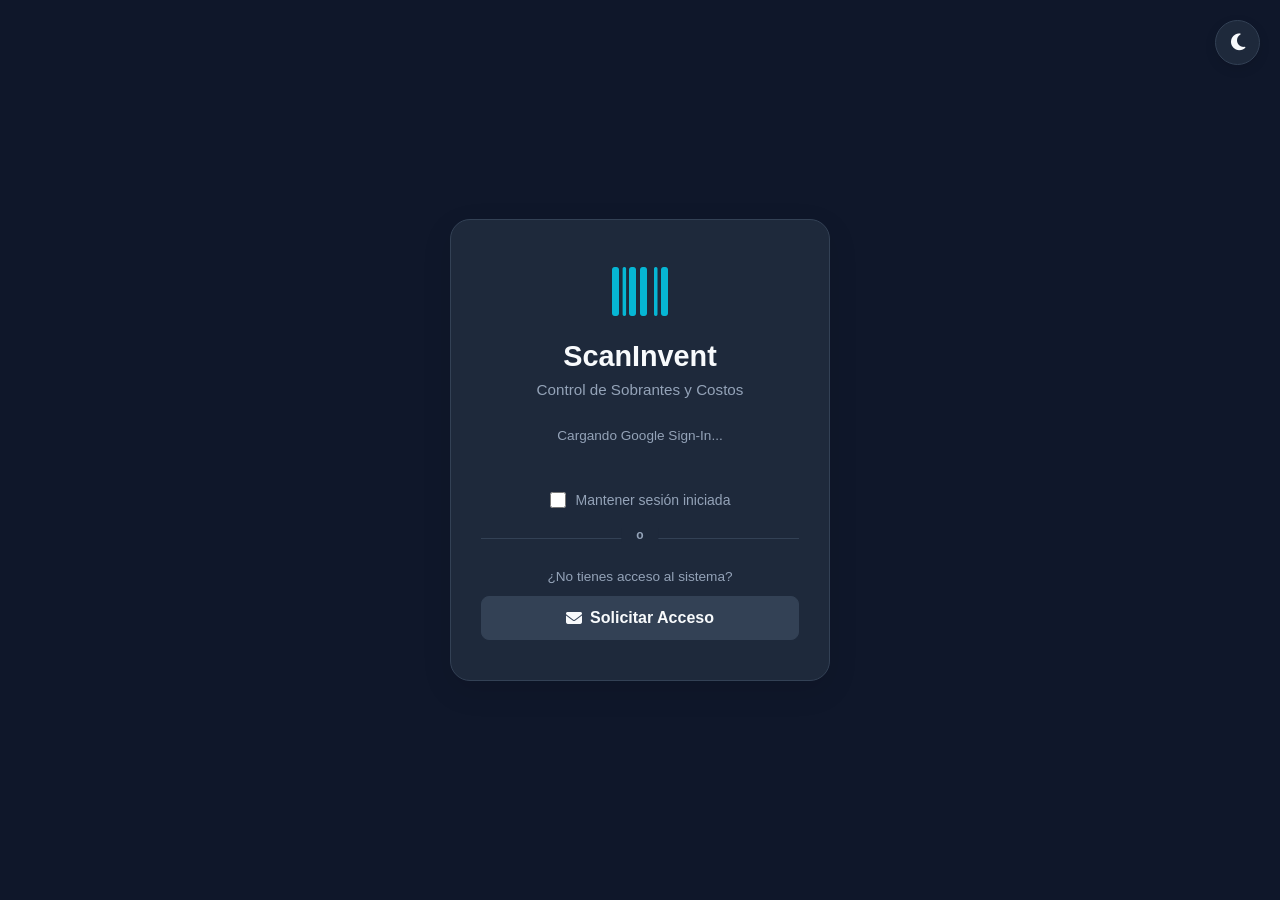
<file: index.html>
<!DOCTYPE html>
<html lang="es">
<head>
  <meta charset="UTF-8">
  <meta name="viewport" content="width=device-width, initial-scale=1.0, maximum-scale=1.0, user-scalable=no" />
  <title>ScanInvent | Login</title>
  <link rel="stylesheet" href="https://cdnjs.cloudflare.com/ajax/libs/font-awesome/6.4.0/css/all.min.css" />
  <link rel="stylesheet" href="./css/main.css">
</head>
<body class="login-body">
  
  <button class="theme-toggle" id="themeToggle" title="Cambiar tema">
    <i class="fa-solid fa-moon" id="themeIcon"></i>
  </button>

  <div class="login-card">
    <div class="brand-logo">
      <i class="fa-solid fa-barcode"></i>
    </div>
    
    <h2>ScanInvent</h2>
    <p>Control de Sobrantes y Costos</p>

    <div class="google-btn-wrapper" id="googleBtnContainer">
      <div style="color: var(--text-gray); font-size: 0.85rem;">Cargando Google Sign-In...</div>
    </div>

    <div class="remember-option">
      <input type="checkbox" id="rememberMe">
      <label for="rememberMe">Mantener sesión iniciada</label>
    </div>

    <div class="divider"><span>o</span></div>

    <div class="request-access-box">
      <p>¿No tienes acceso al sistema?</p>
      <button class="btn btn-cancel" type="button" id="btnRequestAccess">
        <i class="fa-solid fa-envelope"></i> Solicitar Acceso
      </button>
    </div>
  </div>

  <!-- MODAL DE SOLICITUD -->
  <div id="modalRequest" class="hidden modal-overlay">
    <div class="card" style="width:90%; max-width:400px;">
      <h3 style="color: var(--neon-cyan); margin-bottom: 15px;">Solicitar Acceso</h3>
      <div class="form-group" style="margin-bottom: 15px;">
        <label>Correo Electrónico</label>
        <input type="email" id="reqEmail" placeholder="tucorreo@ejemplo.com">
      </div>
      <div class="form-group" style="margin-bottom: 25px;">
        <label>Nombre Completo</label>
        <input type="text" id="reqName" placeholder="Ej: Juan Pérez">
      </div>
      <div style="display:flex; gap:10px;">
        <button class="btn btn-cancel" id="btnCancelRequest" style="flex:1;">Cancelar</button>
        <button class="btn btn-primary" id="btnSendRequest" style="flex:1;">Enviar</button>
      </div>
    </div>
  </div>

  <script src="./js/config.js"></script>
  <script src="https://accounts.google.com/gsi/client" async defer onload="initGoogleSignIn()"></script>
  <script src="./js/core/apiService.js"></script>
  <script src="./js/auth.js"></script>

  <script>
    function initGoogleSignIn() {
      if (typeof google === 'undefined' || !APP_CONFIG.GOOGLE_CLIENT_ID) return;
      google.accounts.id.initialize({
        client_id: APP_CONFIG.GOOGLE_CLIENT_ID,
        callback: handleCredentialResponse
      });
      google.accounts.id.renderButton(
        document.getElementById('googleBtnContainer'),
        { type: 'standard', shape: 'pill', theme: 'outline', text: 'signin_with', size: 'large', width: 280 }
      );
    }

    document.addEventListener('DOMContentLoaded', () => {
      const user = sessionStorage.getItem('sw_user') || localStorage.getItem('sw_user');
      if (user) window.location.replace('app.html');

      const modal = document.getElementById('modalRequest');
      document.getElementById('btnRequestAccess').addEventListener('click', () => modal.classList.remove('hidden'));
      document.getElementById('btnCancelRequest').addEventListener('click', () => modal.classList.add('hidden'));
      
      document.getElementById('btnSendRequest').addEventListener('click', async () => {
        const email = document.getElementById('reqEmail').value.trim();
        const nombre = document.getElementById('reqName').value.trim();
        if (!email || !nombre) return alert("Complete todos los campos.");
        
        const btn = document.getElementById('btnSendRequest');
        btn.disabled = true; btn.innerHTML = 'Enviando...';

        const res = await apiService.solicitarAcceso(email, nombre);
        
        if (res.success) {
          alert("✅ " + res.message);
          modal.classList.add('hidden');
          document.getElementById('reqEmail').value = '';
          document.getElementById('reqName').value = '';
        } else {
          alert("❌ " + res.message);
        }
        btn.disabled = false; btn.innerHTML = 'Enviar';
      });

      // Modo Oscuro
      const themeToggle = document.getElementById('themeToggle');
      const themeIcon = document.getElementById('themeIcon');
      if (localStorage.getItem('sw_theme') === 'light') {
        document.body.classList.add('light-mode');
        themeIcon.classList.replace('fa-moon', 'fa-sun');
      }
      themeToggle.addEventListener('click', () => {
        document.body.classList.toggle('light-mode');
        const isLight = document.body.classList.contains('light-mode');
        localStorage.setItem('sw_theme', isLight ? 'light' : 'dark');
        themeIcon.classList.replace(isLight ? 'fa-moon' : 'fa-sun', isLight ? 'fa-sun' : 'fa-moon');
      });
    });
  </script>
</body>
</html>
</file>
<file: css/main.css>
:root {
  --bg-main: #0f172a;
  --bg-header: rgba(30, 41, 59, 0.95);
  --bg-card: #1e293b;
  --bg-hover: #334155;
  --text-main: #f8fafc;
  --text-gray: #94a3b8;
  --neon-cyan: #06b6d4;
  --neon-green: #22c55e;
  --border-color: #334155;
  --danger: #ef4444;
}

body.light-mode {
  --bg-main: #f1f5f9;
  --bg-header: rgba(255, 255, 255, 0.95);
  --bg-card: #ffffff;
  --bg-hover: #e2e8f0;
  --text-main: #0f172a;
  --text-gray: #64748b;
  --border-color: #cbd5e1;
}

* { box-sizing: border-box; margin: 0; padding: 0; font-family: 'Segoe UI', sans-serif; -webkit-tap-highlight-color: transparent; }
body { background-color: var(--bg-main); color: var(--text-main); transition: background 0.3s, color 0.3s; }

/* BOTONES Y FORMULARIOS */
.btn { padding: 12px 20px; border-radius: 8px; border: none; font-weight: bold; cursor: pointer; display: flex; align-items: center; justify-content: center; gap: 8px; font-size: 1rem; transition: 0.2s; }
.btn:active { transform: scale(0.97); }
.btn-primary { background: var(--neon-cyan); color: #000; }
.btn-cancel { background: var(--bg-hover); color: var(--text-main); border: 1px solid var(--border-color); }
.btn-success { background: var(--neon-green); color: #000; }
.form-group { display: flex; flex-direction: column; gap: 5px; margin-bottom: 15px; }
.form-group label { font-size: 0.85rem; color: var(--text-gray); font-weight: bold; }
.form-group input { padding: 12px; border-radius: 8px; border: 1px solid var(--border-color); background: var(--bg-main); color: var(--text-main); font-size: 1rem; outline: none; }
.form-group input:focus { border-color: var(--neon-cyan); }
.card { background: var(--bg-card); padding: 20px; border-radius: 12px; border: 1px solid var(--border-color); margin-bottom: 20px; box-shadow: 0 4px 6px rgba(0,0,0,0.1); }
.hidden { display: none !important; }

/* LOGIN */
.login-body { display: flex; justify-content: center; align-items: center; min-height: 100vh; padding: 20px; }
.theme-toggle { position: fixed; top: 20px; right: 20px; background: var(--bg-card); border: 1px solid var(--border-color); color: var(--text-main); width: 45px; height: 45px; border-radius: 50%; cursor: pointer; font-size: 1.2rem; display: flex; align-items: center; justify-content: center; box-shadow: 0 4px 12px rgba(0,0,0,0.1); z-index: 1000; }
.login-card { background: var(--bg-card); padding: 40px 30px; border-radius: 20px; box-shadow: 0 10px 30px rgba(0,0,0,0.1); text-align: center; width: 100%; max-width: 380px; border: 1px solid var(--border-color); }
.brand-logo { font-size: 3.5rem; color: var(--neon-cyan); margin-bottom: 15px; }
.login-card h2 { margin-bottom: 8px; font-size: 1.8rem; color: var(--text-main); }
.login-card p { color: var(--text-gray); margin-bottom: 30px; font-size: 0.95rem; }
.google-btn-wrapper { display: flex; justify-content: center; margin-bottom: 20px; min-height: 44px; }
.remember-option { display: flex; align-items: center; justify-content: center; gap: 10px; font-size: 14px; margin-bottom: 25px; color: var(--text-gray); cursor: pointer; }
.remember-option input { cursor: pointer; width: 16px; height: 16px; accent-color: var(--neon-cyan); }
.divider { border-bottom: 1px solid var(--border-color); margin: 30px 0; position: relative; }
.divider span { background: var(--bg-card); padding: 0 15px; position: absolute; top: -10px; left: 50%; transform: translateX(-50%); color: var(--text-gray); font-size: 12px; font-weight: bold; }
.request-access-box p { font-size: 0.85rem; color: var(--text-gray); margin-bottom: 12px; }
.request-access-box .btn { width: 100%; }
.modal-overlay { position: fixed; top: 0; left: 0; width: 100%; height: 100%; background: rgba(0,0,0,0.7); display: flex; justify-content: center; align-items: center; z-index: 2000; }

/* APP */
body:not(.login-body) { height: 100vh; display: flex; flex-direction: column; overflow: hidden; }
.app-header { position: fixed; top: 0; left: 0; right: 0; height: 60px; background: var(--bg-header); backdrop-filter: blur(10px); display: flex; align-items: center; justify-content: space-between; padding: 0 15px; z-index: 100; border-bottom: 1px solid var(--border-color); }
.app-content { flex: 1; margin-top: 60px; padding-bottom: 90px; overflow-y: auto; -webkit-overflow-scrolling: touch; }
.view { width: 100%; padding: 15px; }
#panelScanner { padding: 0; height: 100%; position: relative; }

.user-profile-mini { display: flex; align-items: center; gap: 10px; }
.user-profile-mini img { width: 35px; height: 35px; border-radius: 50%; object-fit: cover; }
.user-profile-mini strong { display: block; font-size: 0.9rem; line-height: 1.2; }
.user-profile-mini span { font-size: 0.7rem; color: var(--text-gray); }
.btn-icon { background: transparent; border: none; color: var(--text-main); font-size: 1.2rem; cursor: pointer; padding: 10px; border-radius: 50%; transition: 0.2s; }
.btn-danger { color: var(--danger); }

/* ESCÁNER Y CÁMARA */
.scanner-wrapper { position: absolute; top: 0; left: 0; right: 0; bottom: 0; background: #000; overflow: hidden; }
#reader { width: 100% !important; height: 100% !important; position: absolute; top: 0; left: 0; }
#reader video { object-fit: cover !important; width: 100% !important; height: 100% !important; }
.scan-line { position: absolute; top: 10%; left: 5%; right: 5%; height: 2px; background: rgba(6, 182, 212, 0.8); box-shadow: 0 0 10px var(--neon-cyan); animation: scanAnim 2.5s infinite linear; display: none; z-index: 10; }
@keyframes scanAnim { 0% { top: 10%; opacity: 0; } 10% { opacity: 1; } 90% { opacity: 1; } 100% { top: 90%; opacity: 0; } }

/* BUSCADOR FLOTANTE */
.search-overlay { position: absolute; top: 15px; left: 0; right: 0; padding: 0 15px; z-index: 50; }
.search-input-container { position: relative; width: 100%; max-width: 500px; margin: 0 auto; }
.search-overlay input { width: 100%; padding: 14px 45px 14px 20px; border-radius: 30px; border: 2px solid rgba(6, 182, 212, 0.5); background: rgba(15, 23, 42, 0.75); backdrop-filter: blur(8px); color: #fff; font-size: 1rem; outline: none; box-shadow: 0 4px 15px rgba(0,0,0,0.5); transition: 0.3s; }
.search-overlay input:focus { border-color: var(--neon-cyan); background: rgba(15, 23, 42, 0.95); }
.search-overlay input::placeholder { color: #94a3b8; }

/* ESTILO FORZADO PARA LA X */
.btn-clear-search {
  position: absolute !important;
  right: 15px !important;
  top: 50% !important;
  transform: translateY(-50%) !important;
  background: transparent !important;
  border: none !important;
  color: #94a3b8 !important;
  font-size: 1.5rem !important;
  cursor: pointer !important;
  display: none;
  padding: 5px !important;
  z-index: 100 !important;
}
.btn-clear-search:hover { color: var(--danger) !important; }

#manualSearchDropdown { display: none; position: absolute; top: 55px; left: 15px; right: 15px; max-width: 500px; margin: 0 auto; background: rgba(15, 23, 42, 0.95); backdrop-filter: blur(10px); border: 1px solid #475569; border-radius: 12px; list-style: none; max-height: 250px; overflow-y: auto; box-shadow: 0 10px 30px rgba(0,0,0,0.8); z-index: 100; }
#manualSearchResult { text-align: center; color: var(--neon-cyan); font-weight: bold; font-size: 0.9rem; margin-top: 8px; text-shadow: 0 2px 4px #000; }

.scanner-controls { position: absolute; bottom: 20px; left: 0; right: 0; display: flex; flex-direction: column; align-items: center; z-index: 20; }
.scanner-controls .btn-fab { position: relative; bottom: auto; left: auto; transform: none; margin: 0 auto; width: 65px; height: 65px; border-radius: 50%; background: var(--neon-cyan); color: #000; border: 4px solid var(--bg-main); font-size: 1.6rem; box-shadow: 0 4px 15px rgba(6, 182, 212, 0.4); cursor: pointer; display: flex; align-items: center; justify-content: center; transition: 0.2s; }
.scanner-controls .btn-fab:active { transform: scale(0.9); }
.scanner-controls .hint-text { position: relative; bottom: auto; margin-top: 10px; background: rgba(0,0,0,0.5); padding: 4px 12px; border-radius: 20px; color: #fff; font-size: 0.85rem; }

/* BOTTOM SHEET */
.bottom-sheet { position: fixed; bottom: -100%; left: 0; right: 0; background: var(--bg-card); border-radius: 20px 20px 0 0; box-shadow: 0 -10px 40px rgba(0,0,0,0.5); z-index: 200; transition: bottom 0.3s cubic-bezier(0.175, 0.885, 0.32, 1.275); max-width: 600px; margin: 0 auto; padding-bottom: 20px; border: 1px solid var(--border-color); border-bottom: none; }
.bottom-sheet.show { bottom: 0; }
.sheet-handle { width: 40px; height: 5px; background: var(--border-color); border-radius: 5px; margin: 10px auto 15px; }
.sheet-content { padding: 0 20px; }
.sheet-content h3 { font-size: 1.2rem; margin-bottom: 5px; color: var(--text-main); }
.badge-code { display: inline-block; background: var(--bg-hover); padding: 4px 10px; border-radius: 6px; font-size: 0.8rem; color: var(--neon-cyan); font-weight: bold; margin-bottom: 15px; }
.price-row { display: flex; gap: 10px; margin-bottom: 15px; }
.price-box { flex: 1; background: var(--bg-main); padding: 10px; border-radius: 10px; border: 1px solid var(--border-color); display: flex; flex-direction: column; }
.price-box span { font-size: 0.75rem; color: var(--text-gray); }
.price-box strong { font-size: 1.2rem; color: var(--neon-green); }
.input-box { border: 2px solid var(--neon-cyan); }
.input-box input { border: none; background: transparent; font-size: 1.2rem; font-weight: bold; color: var(--neon-cyan); outline: none; width: 100%; }
.total-box { display: flex; justify-content: space-between; align-items: center; background: rgba(34, 197, 94, 0.1); padding: 15px; border-radius: 10px; border: 1px dashed var(--neon-green); margin-bottom: 20px; }
.total-box h2 { color: var(--neon-green); font-size: 2rem; margin: 0; }
.action-buttons .btn { white-space: nowrap; }

/* DASHBOARD */
.kpi-grid { display: grid; grid-template-columns: 1fr; gap: 15px; margin-bottom: 20px; }
.kpi-card { background: var(--bg-card); padding: 15px; border-radius: 12px; border: 1px solid var(--border-color); box-shadow: 0 4px 6px rgba(0,0,0,0.1); display: flex; flex-direction: column; gap: 5px; }
.kpi-card span { font-size: 0.8rem; color: var(--text-gray); font-weight: bold; text-transform: uppercase; }
.kpi-card h2 { font-size: 1.8rem; margin: 0; color: var(--text-main); }
.table-responsive { width: 100%; overflow-x: auto; border-radius: 8px; border: 1px solid var(--border-color); background: var(--bg-card); margin-bottom: 15px; }
.excel-table { width: 100%; border-collapse: collapse; font-size: 0.85rem; text-align: left; }
.excel-table th, .excel-table td { padding: 10px 8px; border-bottom: 1px solid var(--border-color); border-right: 1px solid var(--border-color); }
.excel-table th:last-child, .excel-table td:last-child { border-right: none; }
.excel-table thead { background: var(--bg-hover); color: var(--text-gray); font-weight: bold; text-transform: uppercase; font-size: 0.75rem; }
.excel-table tbody tr:nth-child(even) { background: rgba(255, 255, 255, 0.02); }
body.light-mode .excel-table tbody tr:nth-child(even) { background: rgba(0, 0, 0, 0.03); }
.excel-table td { color: var(--text-main); vertical-align: middle; }
.excel-table td.empty-msg { text-align: center; padding: 30px; color: var(--text-gray); }

/* HISTORIAL / ADMIN */
.view-title { padding: 0 0 15px 0; font-size: 1.3rem; border-bottom: 1px solid var(--border-color); margin-bottom: 15px; }
.sub-title { padding: 15px 0 5px 0; font-size: 1rem; color: var(--neon-cyan); }
.list-container { display: flex; flex-direction: column; gap: 10px; }
.empty-msg { text-align: center; color: var(--text-gray); margin-top: 20px; }
.list-card { background: var(--bg-card); padding: 15px; border-radius: 12px; border: 1px solid var(--border-color); box-shadow: 0 2px 5px rgba(0,0,0,0.1); }
.list-card-header { display: flex; justify-content: space-between; margin-bottom: 5px; }
.list-card-header strong { font-size: 0.95rem; color: var(--text-main); flex: 1; margin-right: 10px; }
.list-card-header .price { font-weight: bold; white-space: nowrap; }
.list-card-body { display: flex; justify-content: space-between; font-size: 0.8rem; color: var(--text-gray); }
.list-card-footer { display: flex; justify-content: space-between; margin-top: 10px; border-top: 1px solid var(--border-color); padding-top: 8px; font-size: 0.75rem; color: var(--text-gray); }

/* NAVEGACIÓN INFERIOR */
.bottom-nav { position: fixed; bottom: 0; left: 0; right: 0; height: 65px; background: var(--bg-header); backdrop-filter: blur(10px); display: flex; justify-content: space-around; align-items: center; border-top: 1px solid var(--border-color); z-index: 100; padding-bottom: env(safe-area-inset-bottom); }
.nav-item { background: transparent; border: none; color: var(--text-gray); display: flex; flex-direction: column; align-items: center; gap: 4px; cursor: pointer; flex: 1; transition: 0.2s; }
.nav-item i { font-size: 1.3rem; }
.nav-item span { font-size: 0.7rem; font-weight: bold; }
.nav-item.active { color: var(--neon-cyan); }
</file>
